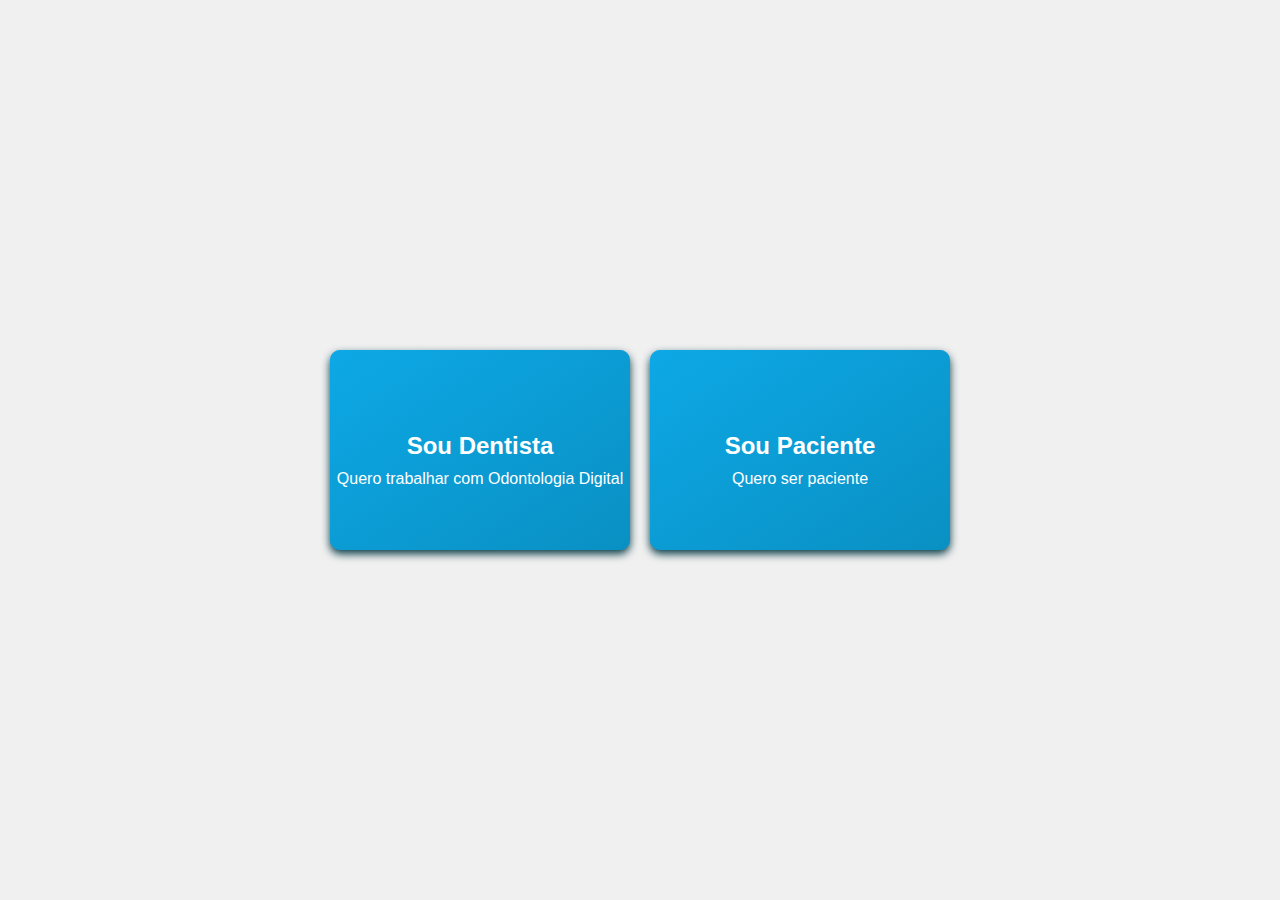
<file: index.html>
<!DOCTYPE html>
<html lang="pt-BR">
<head>
<meta charset="UTF-8">
<meta name="viewport" content="width=device-width, initial-scale=1.0">
<title>Página Inicial</title>
<style>
    body {
        font-family: 'Segoe UI', Tahoma, Geneva, Verdana, sans-serif;
        margin: 0;
        padding: 0;
        display: flex;
        justify-content: center;
        align-items: center;
        height: 100vh;
        background-color: #f0f0f0;
    }

    .container {
        display: flex;
        justify-content: center;
        align-items: center;
        flex-wrap: wrap;
        gap: 20px;
    }

    .card {
        width: 300px;
        height: 200px;
        background-color: #0da8e6;
        border-radius: 10px;
        box-shadow: 0 4px 8px hsl(190, 82%, 15%);
        display: flex;
        justify-content: center;
        align-items: center;
        flex-direction: column;
        cursor: pointer;
        overflow: hidden;
        position: relative;
        transition: transform 0.3s ease;
    }

    .card::before {
        content: '';
        position: absolute;
        top: 0;
        left: 0;
        width: 100%;
        height: 100%;
        background: linear-gradient(to bottom right, #0da8e6, #0886b4);
        opacity: 0.7;
        z-index: 0;
    }

    .card:hover::before {
        opacity: 0.9;
    }

    .card:hover {
        transform: scale(1.05);
    }

    .card h2 {
        font-size: 1.5rem;
        color: #fff;
        text-align: center;
        z-index: 1;
        position: relative;
        margin-bottom: 10px;
    }

    .card p {
        font-size: 1rem;
        color: #fff;
        text-align: center;
        z-index: 1;
        position: relative;
        margin: 0;
    }
</style>
</head>
<body>
<div class="container">
    <div class="card" onclick="window.location.href='./pages/teladentista.html'">
        <h2>Sou Dentista</h2>
        <p>Quero trabalhar com Odontologia Digital</p>
    </div>
    <div class="card" onclick="window.location.href='./pages/telapaciente.html'">
        <h2>Sou Paciente</h2>
        <p>Quero ser paciente</p>
    </div>
</div>
</body>
</html>
</file>
